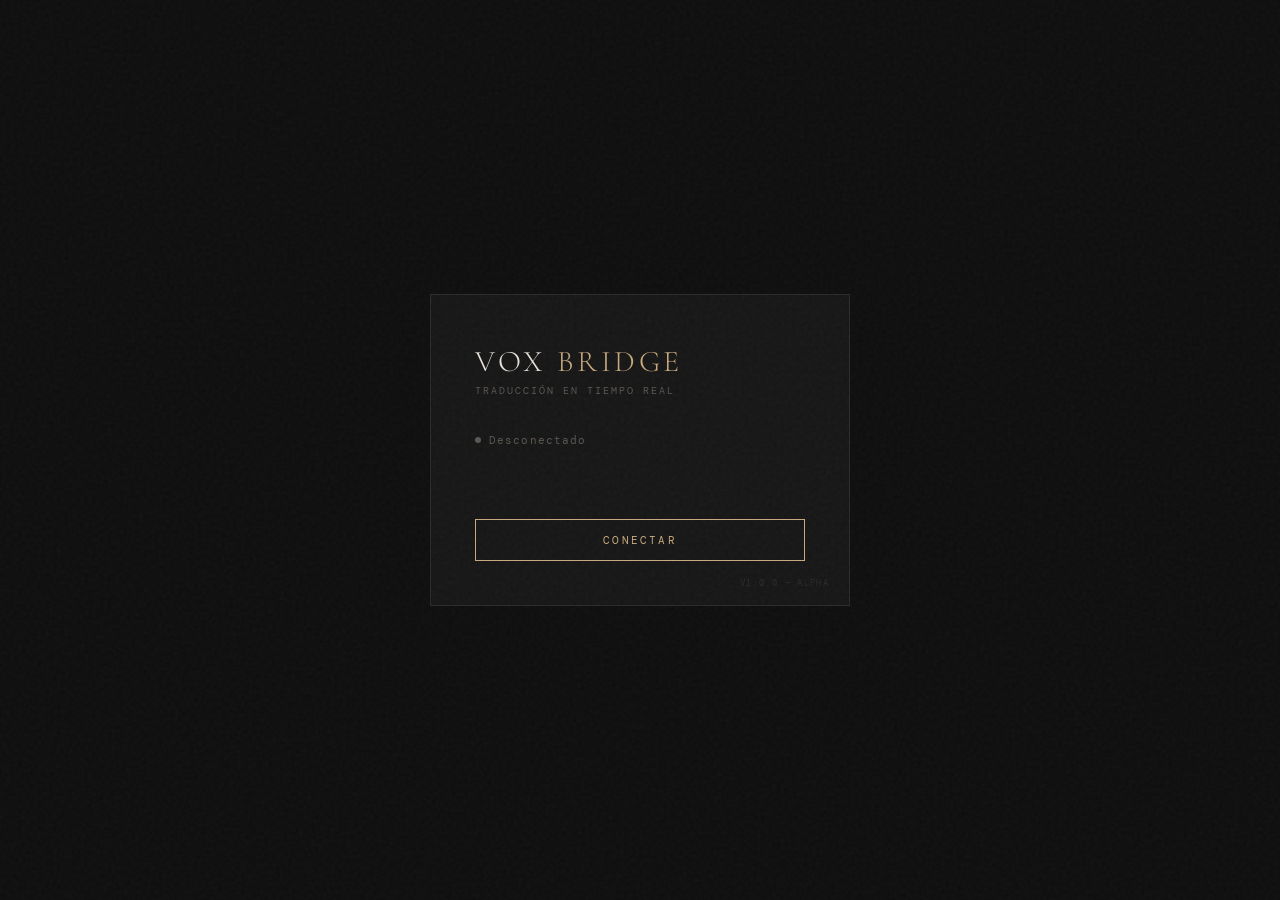
<file: assets/webclient/index.html>
<!doctype html>
<html lang="es">
    <head>
        <meta charset="UTF-8" />
        <meta name="viewport" content="width=device-width, initial-scale=1.0" />
        <title>Vox Bridge</title>
        <link rel="preconnect" href="https://fonts.googleapis.com" />
        <link
            href="https://fonts.googleapis.com/css2?family=Cormorant+Garamond:wght@300;400;600&family=DM+Mono:wght@300;400&display=swap"
            rel="stylesheet"
        />
        <style>
            *,
            *::before,
            *::after {
                box-sizing: border-box;
                margin: 0;
                padding: 0;
            }

            :root {
                --bg: #0e0e0e;
                --surface: #161616;
                --border: #2a2a2a;
                --text: #e8e2d9;
                --muted: #5a5550;
                --accent: #c8a97e;
                --danger: #a05a5a;
                --green: #6a9e7a;
            }

            body {
                background: var(--bg);
                color: var(--text);
                font-family: "DM Mono", monospace;
                min-height: 100dvh;
                display: flex;
                align-items: center;
                justify-content: center;
                overflow: hidden;
            }

            body::before {
                content: "";
                position: fixed;
                inset: 0;
                background-image: url("data:image/svg+xml,%3Csvg viewBox='0 0 256 256' xmlns='http://www.w3.org/2000/svg'%3E%3Cfilter id='n'%3E%3CfeTurbulence type='fractalNoise' baseFrequency='0.9' numOctaves='4' stitchTiles='stitch'/%3E%3C/filter%3E%3Crect width='100%25' height='100%25' filter='url(%23n)' opacity='0.04'/%3E%3C/svg%3E");
                pointer-events: none;
                z-index: 100;
            }

            .card {
                width: min(420px, 92vw);
                background: var(--surface);
                border: 1px solid var(--border);
                padding: 48px 44px 44px;
                display: flex;
                flex-direction: column;
                gap: 36px;
                position: relative;
            }

            .logo {
                font-family: "Cormorant Garamond", serif;
                font-size: 30px;
                font-weight: 300;
                letter-spacing: 0.12em;
            }
            .logo span {
                color: var(--accent);
            }
            .tagline {
                margin-top: 4px;
                font-size: 10px;
                letter-spacing: 0.2em;
                color: var(--muted);
                text-transform: uppercase;
            }

            .status {
                display: flex;
                align-items: center;
                gap: 8px;
                font-size: 11px;
                letter-spacing: 0.1em;
                color: var(--muted);
            }
            .dot {
                width: 6px;
                height: 6px;
                border-radius: 50%;
                background: var(--muted);
                transition:
                    background 0.4s,
                    box-shadow 0.4s;
                flex-shrink: 0;
            }
            .dot.live {
                background: var(--green);
                box-shadow: 0 0 8px var(--green);
                animation: pulse 2s ease-in-out infinite;
            }
            .dot.connecting {
                background: var(--accent);
                box-shadow: 0 0 8px var(--accent);
                animation: pulse 0.8s ease-in-out infinite;
            }
            .dot.error {
                background: var(--danger);
            }
            @keyframes pulse {
                0%,
                100% {
                    opacity: 1;
                }
                50% {
                    opacity: 0.35;
                }
            }

            .volume-section {
                display: flex;
                flex-direction: column;
                gap: 12px;
                opacity: 0;
                pointer-events: none;
                transition: opacity 0.4s;
                height: 0;
                overflow: hidden;
            }
            .volume-section.visible {
                opacity: 1;
                pointer-events: all;
                height: auto;
            }
            .vol-row {
                display: flex;
                justify-content: space-between;
                align-items: center;
            }
            .vol-label {
                font-size: 9px;
                letter-spacing: 0.2em;
                color: var(--muted);
                text-transform: uppercase;
            }
            .vol-value {
                font-size: 11px;
                color: var(--accent);
            }

            input[type="range"] {
                -webkit-appearance: none;
                appearance: none;
                width: 100%;
                height: 2px;
                background: var(--border);
                outline: none;
                cursor: pointer;
            }
            input[type="range"]::-webkit-slider-thumb {
                -webkit-appearance: none;
                appearance: none;
                width: 14px;
                height: 14px;
                border-radius: 50%;
                background: var(--accent);
                cursor: pointer;
                transition:
                    transform 0.15s,
                    box-shadow 0.15s;
            }
            input[type="range"]::-webkit-slider-thumb:hover {
                transform: scale(1.3);
                box-shadow: 0 0 10px rgba(200, 169, 126, 0.4);
            }
            input[type="range"]::-moz-range-thumb {
                width: 14px;
                height: 14px;
                border: none;
                border-radius: 50%;
                background: var(--accent);
                cursor: pointer;
            }

            .actions {
                display: flex;
                flex-direction: column;
                gap: 8px;
            }
            button {
                width: 100%;
                padding: 13px;
                border: 1px solid var(--border);
                background: transparent;
                color: var(--text);
                font-family: "DM Mono", monospace;
                font-size: 11px;
                letter-spacing: 0.2em;
                text-transform: uppercase;
                cursor: pointer;
                transition:
                    border-color 0.2s,
                    color 0.2s,
                    background 0.2s;
            }
            button.primary {
                border-color: var(--accent);
                color: var(--accent);
            }
            button.primary:hover {
                background: rgba(200, 169, 126, 0.08);
            }
            button.danger {
                border-color: var(--danger);
                color: var(--danger);
                display: none;
            }
            button.danger:hover {
                background: rgba(160, 90, 90, 0.08);
            }
            button.secondary {
                border-color: var(--muted);
                color: var(--muted);
                display: none;
                font-size: 10px;
                padding: 10px;
            }
            button.secondary:hover {
                border-color: var(--text);
                color: var(--text);
            }
            button:disabled {
                opacity: 0.3;
                cursor: not-allowed;
            }

            .error-bar {
                font-size: 10px;
                letter-spacing: 0.05em;
                color: var(--danger);
                padding: 8px 0;
                display: none;
            }
            .error-bar.visible {
                display: block;
            }

            .footer {
                position: absolute;
                bottom: 16px;
                right: 20px;
                font-size: 9px;
                letter-spacing: 0.15em;
                color: #2a2a2a;
                text-transform: uppercase;
            }
        </style>
    </head>
    <body>
        <div class="card">
            <div>
                <div class="logo">VOX <span>BRIDGE</span></div>
                <div class="tagline">Traducción en tiempo real</div>
            </div>

            <div class="status">
                <div class="dot" id="dot"></div>
                <span id="status-text">Desconectado</span>
            </div>

            <div class="volume-section" id="vol-section">
                <div class="vol-row">
                    <span class="vol-label">Volumen</span>
                    <span class="vol-value" id="vol-display">100%</span>
                </div>
                <input
                    type="range"
                    id="vol-slider"
                    min="0"
                    max="1"
                    step="0.01"
                    value="1"
                />
            </div>

            <div class="error-bar" id="error-bar"></div>

            <div class="actions">
                <button class="primary" id="btn-connect">Conectar</button>
                <button class="danger" id="btn-disc">Desconectar</button>
                <button class="secondary" id="btn-refresh">
                    ↻ Actualizar dispositivo de audio
                </button>
            </div>

            <div class="footer">v1.0.0 — alpha</div>
        </div>

        <!-- AudioWorklet processor inline (from working debug.html) -->
        <script id="worklet-src" type="x-worklet">
            const RING = 32768, PREBUF = 2048;
            class P extends AudioWorkletProcessor {
              constructor() {
                super();
                this._buf = new Float32Array(RING);
                this._w = 0; this._r = 0; this._ready = false;
                this.port.onmessage = e => {
                  if (e.data.type === 'clear') { this._w = this._r = 0; this._ready = false; return; }
                  const s = e.data.samples;
                  for (let i = 0; i < s.length; i++) { this._buf[this._w] = s[i]; this._w = (this._w + 1) % RING; }
                  if (!this._ready && this._avail >= PREBUF) this._ready = true;
                };
              }
              get _avail() { return (this._w - this._r + RING) % RING; }
              process(_, outputs) {
                const out = outputs[0][0], len = out.length;
                if (!this._ready) { out.fill(0); }
                else if (this._avail >= len) { for (let i=0;i<len;i++) { out[i]=this._buf[this._r]; this._r=(this._r+1)%RING; } }
                else { out.fill(0); this._ready = false; }
                return true;
              }
            }
            registerProcessor('asp', P);
        </script>

        <script>
            "use strict";

            // ── Constants (must match server) ─────────────────────────────
            const SERVER_SAMPLE_RATE = 44100;
            const PREBUFFER_CHUNKS = 4;
            const SP_RING_SIZE = 32768;

            // ── State ─────────────────────────────────────────────────────
            let ws = null;
            let audioCtx = null;
            let gainNode = null;
            let workletNode = null;
            let scriptNode = null;
            let useWorklet = false;
            let muted = false;
            let userDisconnected = false;
            let reconnectTimer = null;
            let wakeLock = null;

            // ScriptProcessor ring buffer (fallback)
            const spRing = new Float32Array(SP_RING_SIZE);
            let spWrite = 0,
                spRead = 0,
                spReady = false,
                spChunkCount = 0;

            // ── Elements ──────────────────────────────────────────────────

            const $dot = document.getElementById("dot");
            const $stTxt = document.getElementById("status-text");
            const $btnConn = document.getElementById("btn-connect");
            const $btnDisc = document.getElementById("btn-disc");
            const $volSec = document.getElementById("vol-section");
            const $volSldr = document.getElementById("vol-slider");
            const $volDisp = document.getElementById("vol-display");
            const $errBar = document.getElementById("error-bar");
            const $btnRefresh = document.getElementById("btn-refresh");

            // ── UI helpers ────────────────────────────────────────────────
            function setStatus(state, text) {
                $dot.className = "dot" + (state ? " " + state : "");
                $stTxt.textContent = text;
            }

            function setConnected(yes) {
                $btnConn.style.display = yes ? "none" : "block";
                $btnDisc.style.display = yes ? "block" : "none";
                $btnRefresh.style.display = yes ? "block" : "none";
                $volSec.classList.toggle("visible", yes);
            }

            function showError(msg) {
                $errBar.textContent = msg || "";
                $errBar.classList.toggle("visible", !!msg);
            }

            // ── Wake lock ─────────────────────────────────────────────────
            async function acquireWakeLock() {
                if (!("wakeLock" in navigator)) return;
                try {
                    wakeLock = await navigator.wakeLock.request("screen");
                } catch (_) {}
            }
            function releaseWakeLock() {
                if (wakeLock) {
                    wakeLock.release();
                    wakeLock = null;
                }
            }
            // Re-acquire if tab comes back to foreground while connected
            document.addEventListener("visibilitychange", () => {
                if (
                    document.visibilityState === "visible" &&
                    ws &&
                    ws.readyState === WebSocket.OPEN
                )
                    acquireWakeLock();
            });

            // ── Auto-reconnect on page focus ──────────────────────────────
            document.addEventListener("visibilitychange", () => {
                if (
                    document.visibilityState === "visible" &&
                    !userDisconnected &&
                    (!ws || ws.readyState !== WebSocket.OPEN)
                ) {
                    clearTimeout(reconnectTimer);
                    reconnectTimer = setTimeout(connect, 1000);
                }
            });

            // ── Volume ────────────────────────────────────────────────────
            $volSldr.addEventListener("input", () => {
                const v = parseFloat($volSldr.value);
                $volDisp.textContent = Math.round(v * 100) + "%";
                if (gainNode && !muted) gainNode.gain.value = v;
            });

            // ── Audio init ────────────────────────────────────────────────
            async function initAudio() {
                // FIX-1: force sample rate to match server — prevents pitch shift
                audioCtx = new AudioContext({
                    sampleRate: SERVER_SAMPLE_RATE,
                    latencyHint: "interactive",
                });
                gainNode = audioCtx.createGain();
                gainNode.gain.value = muted ? 0 : parseFloat($volSldr.value);
                gainNode.connect(audioCtx.destination);

                // FIX-3: AudioWorklet needs HTTPS or localhost — fallback to ScriptProcessor on HTTP
                if (audioCtx.audioWorklet) {
                    const src =
                        document.getElementById("worklet-src").textContent;
                    const blob = new Blob([src], {
                        type: "application/javascript",
                    });
                    const burl = URL.createObjectURL(blob);
                    await audioCtx.audioWorklet.addModule(burl);
                    URL.revokeObjectURL(burl);
                    workletNode = new AudioWorkletNode(audioCtx, "asp");
                    workletNode.connect(gainNode);
                    useWorklet = true;
                } else {
                    // ScriptProcessor fallback
                    const bufSize = 2048;
                    scriptNode = audioCtx.createScriptProcessor(bufSize, 0, 1);
                    scriptNode.connect(gainNode);
                    spWrite = spRead = spChunkCount = 0;
                    spReady = false;
                    scriptNode.onaudioprocess = (e) => {
                        const out = e.outputBuffer.getChannelData(0);
                        const avail =
                            (spWrite - spRead + SP_RING_SIZE) % SP_RING_SIZE;
                        if (!spReady || avail < out.length) {
                            out.fill(0);
                            if (avail < out.length) {
                                spReady = false;
                                spChunkCount = 0;
                            }
                            return;
                        }
                        for (let i = 0; i < out.length; i++) {
                            out[i] = spRing[spRead];
                            spRead = (spRead + 1) % SP_RING_SIZE;
                        }
                    };
                    useWorklet = false;
                }
            }

            function feedAudio(f32) {
                if (useWorklet) {
                    // FIX-2: pre-buffering handled inside worklet
                    workletNode.port.postMessage(
                        { type: "chunk", samples: f32 },
                        [f32.buffer],
                    );
                } else {
                    for (let i = 0; i < f32.length; i++) {
                        spRing[spWrite] = f32[i];
                        spWrite = (spWrite + 1) % SP_RING_SIZE;
                    }
                    // FIX-2 fallback: wait for N chunks before starting playback
                    if (!spReady && ++spChunkCount >= PREBUFFER_CHUNKS)
                        spReady = true;
                }
            }

            function teardownAudio() {
                workletNode?.disconnect();
                workletNode = null;
                scriptNode?.disconnect();
                scriptNode = null;
                gainNode?.disconnect();
                gainNode = null;
                audioCtx?.close();
                audioCtx = null;
                spReady = false;
                spWrite = spRead = spChunkCount = 0;
            }

            // ── Connect ───────────────────────────────────────────────────
            async function connect() {
                // Guard: prevent double connection
                if (
                    ws &&
                    (ws.readyState === WebSocket.CONNECTING ||
                        ws.readyState === WebSocket.OPEN)
                )
                    return;

                userDisconnected = false;
                showError(null);
                setStatus("connecting", "Conectando…");
                $btnConn.disabled = true;

                try {
                    await initAudio();
                    audioCtx.resume();
                } catch (err) {
                    setStatus("error", "Error de audio");
                    showError(err.message);
                    $btnConn.disabled = false;
                    return;
                }

                const url = `ws://${location.hostname}:8765`;
                ws = new WebSocket(url);
                ws.binaryType = "arraybuffer";

                ws.onopen = async () => {
                    setStatus("live", "En vivo");
                    setConnected(true);
                    $btnConn.disabled = false;
                    await acquireWakeLock();
                };

                ws.onmessage = (e) => {
                    if (typeof e.data === "string") return; // config message — ignore
                    const i16 = new Int16Array(e.data);
                    const f32 = new Float32Array(i16.length);
                    for (let i = 0; i < i16.length; i++)
                        f32[i] = i16[i] / 32768;
                    feedAudio(f32);
                };

                ws.onclose = (e) => {
                    setStatus("", "Desconectado");
                    setConnected(false);
                    $btnConn.disabled = false;
                    releaseWakeLock();
                    teardownAudio();
                    ws = null;
                    if (!userDisconnected) {
                        setStatus("", "Reconectando…");
                        reconnectTimer = setTimeout(connect, 3000);
                    }
                };

                ws.onerror = () => {
                    showError(
                        "No se pudo conectar. Verifica la IP y que el servidor esté corriendo.",
                    );
                    $btnConn.disabled = false;
                };
            }

            // ── Refresh audio device ─────────────────────────────────
            // Recreates AudioContext so browser picks up newly connected devices (e.g. bluetooth headset)
            $btnRefresh.addEventListener("click", async () => {
                if (!ws || ws.readyState !== WebSocket.OPEN) return;
                teardownAudio();
                try {
                    await initAudio();
                    audioCtx.resume();
                    setStatus("live", "En vivo");
                } catch (err) {
                    showError("Error al actualizar audio: " + err.message);
                }
            });

            // ── Disconnect ────────────────────────────────────────────────
            $btnDisc.addEventListener("click", () => {
                userDisconnected = true;
                clearTimeout(reconnectTimer);
                releaseWakeLock();
                if (ws) {
                    ws.close(1000);
                    ws = null;
                }
                teardownAudio();
                setStatus("", "Desconectado");
                setConnected(false);
            });

            $btnConn.addEventListener("click", connect);
        </script>
    </body>
</html>
</file>
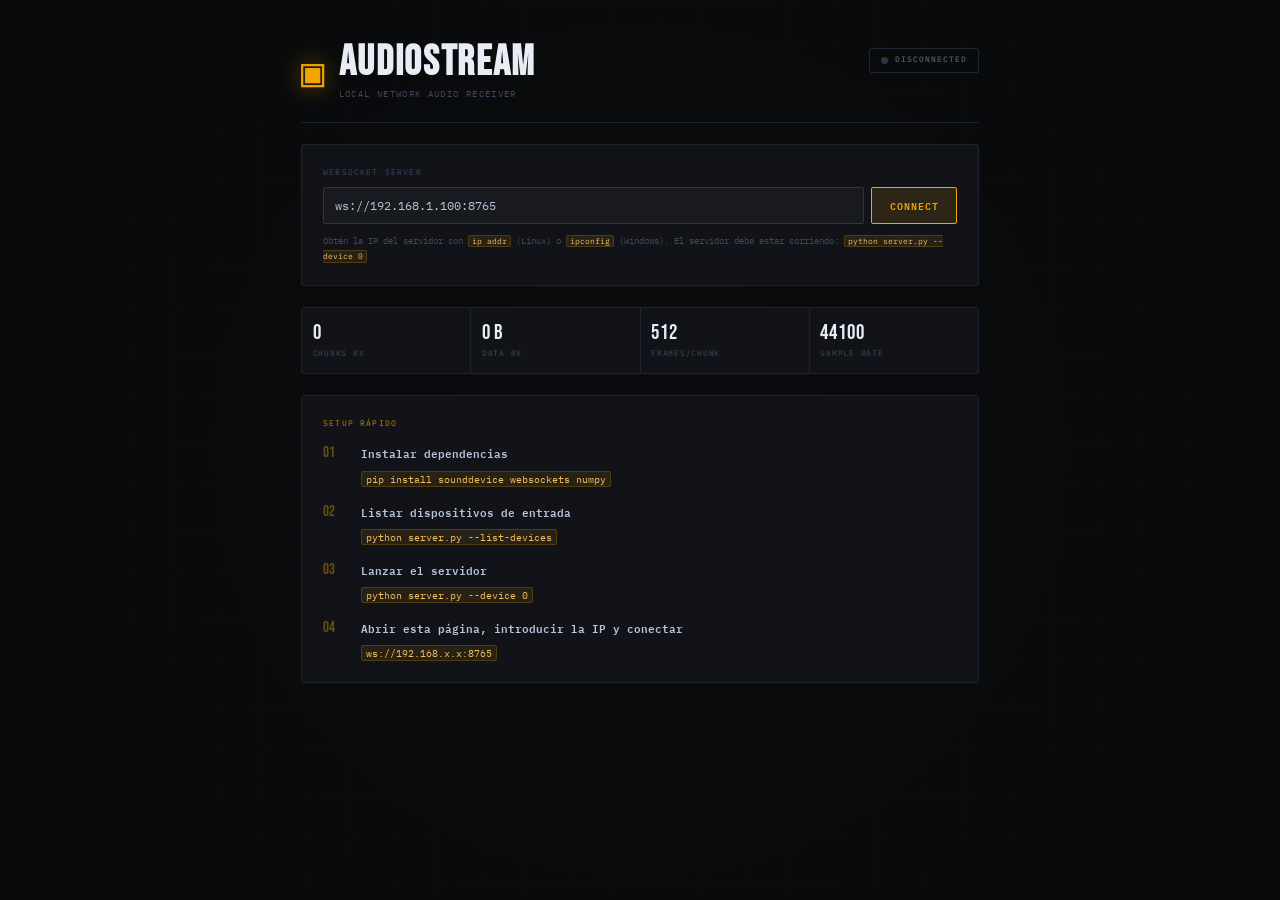
<file: assets/webclient/debug.html>
<!doctype html>
<html lang="es">
    <head>
        <meta charset="UTF-8" />
        <meta name="viewport" content="width=device-width, initial-scale=1.0" />
        <title>AudioStream</title>
        <link rel="preconnect" href="https://fonts.googleapis.com" />
        <link
            href="https://fonts.googleapis.com/css2?family=IBM+Plex+Mono:wght@300;400;600&family=Bebas+Neue&display=swap"
            rel="stylesheet"
        />
        <link rel="stylesheet" href="styles.css" />
    </head>
    <body>
        <canvas id="bg-canvas"></canvas>

        <div class="shell">
            <!-- HEADER -->
            <header class="header">
                <div class="header-left">
                    <div class="sigil">▣</div>
                    <div>
                        <h1 class="title">AUDIOSTREAM</h1>
                        <p class="tagline">Local Network Audio Receiver</p>
                    </div>
                </div>
                <div
                    id="status-badge"
                    class="status-badge"
                    data-state="disconnected"
                >
                    <span class="status-dot"></span>
                    <span class="status-text">DISCONNECTED</span>
                </div>
            </header>

            <!-- CONNECT PANEL -->
            <section class="panel" id="connect-panel">
                <label class="panel-label" for="ws-url">WEBSOCKET SERVER</label>
                <div class="input-row">
                    <input
                        id="ws-url"
                        type="text"
                        value="ws://192.168.1.100:8765"
                        placeholder="ws://192.168.x.x:8765"
                        spellcheck="false"
                        autocomplete="off"
                    />
                    <button id="connect-btn" class="btn btn--connect">
                        CONNECT
                    </button>
                </div>
                <p class="panel-hint">
                    Obtén la IP del servidor con <code>ip addr</code> (Linux) o
                    <code>ipconfig</code> (Windows). El servidor debe estar
                    corriendo: <code>python server.py --device 0</code>
                </p>
            </section>

            <!-- LIVE CONTROLS (hidden until connected) -->
            <section class="panel panel--live" id="live-panel" hidden>
                <div class="live-header">
                    <span class="live-pill">● LIVE</span>
                    <span class="latency-info">AudioWorklet · ~30–50ms</span>
                </div>

                <!-- Waveform canvas -->
                <canvas id="waveform" class="waveform"></canvas>

                <!-- Volume -->
                <div class="control-row">
                    <span class="ctl-label">VOL</span>
                    <input
                        id="volume-slider"
                        class="slider"
                        type="range"
                        min="0"
                        max="1"
                        step="0.01"
                        value="1"
                    />
                    <span id="volume-display" class="ctl-value">100%</span>
                    <button id="mute-btn" class="btn btn--mute" title="Mute">
                        🔊
                    </button>
                </div>

                <!-- Buffer health -->
                <div class="control-row">
                    <span class="ctl-label">BUF</span>
                    <div class="buffer-track">
                        <div id="buffer-fill" class="buffer-fill"></div>
                        <div class="buffer-zones">
                            <span style="left: 10%">20ms</span>
                            <span style="left: 30%">60ms</span>
                        </div>
                    </div>
                    <span id="buffer-display" class="ctl-value">—</span>
                </div>
            </section>

            <!-- STATS (hidden until connected) -->
            <div class="stats-grid" id="stats-grid" hidden>
                <div class="stat-card">
                    <span class="stat-val" id="stat-chunks">0</span>
                    <span class="stat-key">chunks rx</span>
                </div>
                <div class="stat-card">
                    <span class="stat-val" id="stat-bytes">0 B</span>
                    <span class="stat-key">data rx</span>
                </div>
                <div class="stat-card">
                    <span class="stat-val">512</span>
                    <span class="stat-key">frames/chunk</span>
                </div>
                <div class="stat-card">
                    <span class="stat-val">44100</span>
                    <span class="stat-key">sample rate</span>
                </div>
            </div>

            <!-- ERROR -->
            <div id="error-bar" class="error-bar" hidden></div>

            <!-- SETUP GUIDE (shown when disconnected) -->
            <section class="guide" id="guide">
                <p class="guide-title">SETUP RÁPIDO</p>
                <div class="steps">
                    <div class="step">
                        <span class="step-n">01</span>
                        <div>
                            <strong>Instalar dependencias</strong>
                            <code
                                >pip install sounddevice websockets numpy</code
                            >
                        </div>
                    </div>
                    <div class="step">
                        <span class="step-n">02</span>
                        <div>
                            <strong>Listar dispositivos de entrada</strong>
                            <code>python server.py --list-devices</code>
                        </div>
                    </div>
                    <div class="step">
                        <span class="step-n">03</span>
                        <div>
                            <strong>Lanzar el servidor</strong>
                            <code>python server.py --device 0</code>
                        </div>
                    </div>
                    <div class="step">
                        <span class="step-n">04</span>
                        <div>
                            <strong
                                >Abrir esta página, introducir la IP y
                                conectar</strong
                            >
                            <code>ws://192.168.x.x:8765</code>
                        </div>
                    </div>
                </div>
            </section>
        </div>
        <!-- /shell -->

        <!-- AudioWorklet processor — inline as a Blob so no server is needed -->
        <script id="worklet-src" type="x-worklet">
            // FIX-2: pre-buffer before starting playback to absorb WiFi jitter.
            // FIX-1: sample rate is forced in AudioContext, not here — worklet is rate-agnostic.
            const RING           = 32768;  // ~740ms max at 44100Hz
            const PREBUF_SAMPLES = 2048;   // ~46ms — wait before first output

            class P extends AudioWorkletProcessor {
              constructor() {
                super();
                this._buf   = new Float32Array(RING);
                this._w     = 0;
                this._r     = 0;
                this._ready = false;  // true once pre-buffer filled

                this.port.onmessage = e => {
                  if (e.data.type === 'clear') {
                    this._w = this._r = 0; this._ready = false; return;
                  }
                  const s = e.data.samples;
                  for (let i = 0; i < s.length; i++) {
                    this._buf[this._w] = s[i];
                    this._w = (this._w + 1) % RING;
                  }
                  // Start playback once we have enough buffered
                  if (!this._ready && this._avail >= PREBUF_SAMPLES) {
                    this._ready = true;
                  }
                };
              }

              get _avail() { return (this._w - this._r + RING) % RING; }

              process(_, outputs) {
                const out = outputs[0][0];
                const len = out.length;

                if (!this._ready) {
                  out.fill(0);
                } else if (this._avail >= len) {
                  for (let i = 0; i < len; i++) {
                    out[i] = this._buf[this._r];
                    this._r = (this._r + 1) % RING;
                  }
                } else {
                  // Underrun — silence and re-trigger pre-buffer
                  out.fill(0);
                  this._ready = false;
                }

                // Report fill level every ~93ms (4096 / 44100)
                if ((this._w & 4095) === 0)
                  this.port.postMessage({ type: 'stats', buffered: this._avail });

                return true;
              }
            }
            registerProcessor('asp', P);
        </script>

        <script src="app.js"></script>
    </body>
</html>
</file>
<file: assets/webclient/styles.css>
/* ─────────────────────────────────────────────────────────────
   AudioStream — styles.css
   Aesthetic: Industrial terminal. Monochrome base, amber accent.
───────────────────────────────────────────────────────────── */

*,
*::before,
*::after {
    box-sizing: border-box;
    margin: 0;
    padding: 0;
}

:root {
    --bg: #0b0c0e;
    --surface: #111318;
    --border: #1e2330;
    --border-hi: #2d3550;
    --text: #b8c4d8;
    --text-dim: #3e4a60;
    --text-lo: #252e3d;
    --accent: #f0a500;
    --accent-lo: rgba(240, 165, 0, 0.12);
    --red: #e05252;
    --green: #3ecf6e;
    --font-mono: "IBM Plex Mono", "Courier New", monospace;
    --font-disp: "Bebas Neue", sans-serif;
}

html,
body {
    height: 100%;
    background: var(--bg);
    color: var(--text);
    font-family: var(--font-mono);
    font-size: 14px;
    line-height: 1.6;
    overflow-x: hidden;
}

/* ── Background canvas ── */
#bg-canvas {
    position: fixed;
    inset: 0;
    width: 100%;
    height: 100%;
    pointer-events: none;
    z-index: 0;
    opacity: 0.4;
}

/* ── Shell ── */
.shell {
    position: relative;
    z-index: 1;
    max-width: 720px;
    margin: 0 auto;
    padding: 3rem 1.5rem 5rem;
    display: flex;
    flex-direction: column;
    gap: 1.5rem;
}

/* ── Header ── */
.header {
    display: flex;
    align-items: flex-start;
    justify-content: space-between;
    gap: 1rem;
    padding-bottom: 1.5rem;
    border-bottom: 1px solid var(--border);
}

.header-left {
    display: flex;
    align-items: center;
    gap: 1rem;
}

.sigil {
    font-size: 2.8rem;
    color: var(--accent);
    line-height: 1;
    text-shadow: 0 0 24px rgba(240, 165, 0, 0.45);
    flex-shrink: 0;
}

.title {
    font-family: var(--font-disp);
    font-size: 3rem;
    letter-spacing: 0.04em;
    color: #e8edf5;
    line-height: 1;
}

.tagline {
    font-size: 0.65rem;
    text-transform: uppercase;
    letter-spacing: 0.15em;
    color: var(--text-dim);
    margin-top: 0.2rem;
}

/* ── Status badge ── */
.status-badge {
    display: flex;
    align-items: center;
    gap: 0.5rem;
    padding: 0.35rem 0.8rem;
    border: 1px solid;
    border-radius: 2px;
    font-size: 0.6rem;
    font-weight: 600;
    letter-spacing: 0.12em;
    white-space: nowrap;
    flex-shrink: 0;
    margin-top: 0.4rem;
    transition:
        color 0.3s,
        border-color 0.3s,
        background 0.3s;
}

.status-dot {
    width: 7px;
    height: 7px;
    border-radius: 50%;
    transition:
        background 0.3s,
        box-shadow 0.3s;
}

/* states */
.status-badge[data-state="disconnected"] {
    color: #4a5670;
    border-color: #1e2633;
    background: transparent;
}
.status-badge[data-state="disconnected"] .status-dot {
    background: #2a3348;
}

.status-badge[data-state="connecting"] {
    color: var(--accent);
    border-color: rgba(240, 165, 0, 0.4);
    background: var(--accent-lo);
}
.status-badge[data-state="connecting"] .status-dot {
    background: var(--accent);
    box-shadow: 0 0 6px var(--accent);
    animation: pulse 1s ease-in-out infinite;
}

.status-badge[data-state="connected"] {
    color: var(--green);
    border-color: rgba(62, 207, 110, 0.4);
    background: rgba(62, 207, 110, 0.08);
}
.status-badge[data-state="connected"] .status-dot {
    background: var(--green);
    box-shadow: 0 0 8px var(--green);
}

.status-badge[data-state="error"] {
    color: var(--red);
    border-color: rgba(224, 82, 82, 0.4);
    background: rgba(224, 82, 82, 0.08);
}
.status-badge[data-state="error"] .status-dot {
    background: var(--red);
    box-shadow: 0 0 6px var(--red);
}

@keyframes pulse {
    0%,
    100% {
        opacity: 1;
    }
    50% {
        opacity: 0.4;
    }
}

/* ── Panels ── */
.panel {
    background: var(--surface);
    border: 1px solid var(--border);
    border-radius: 3px;
    padding: 1.4rem 1.5rem;
    animation: fadeIn 0.3s ease;
}

.panel--live {
    border-color: rgba(62, 207, 110, 0.2);
}

@keyframes fadeIn {
    from {
        opacity: 0;
        transform: translateY(6px);
    }
    to {
        opacity: 1;
        transform: none;
    }
}

.panel-label {
    display: block;
    font-size: 0.6rem;
    text-transform: uppercase;
    letter-spacing: 0.14em;
    color: var(--text-dim);
    margin-bottom: 0.6rem;
}

/* ── Input row ── */
.input-row {
    display: flex;
    gap: 0.5rem;
}

input[type="text"] {
    flex: 1;
    padding: 0.6rem 0.8rem;
    background: rgba(255, 255, 255, 0.03);
    border: 1px solid var(--border-hi);
    border-radius: 2px;
    color: var(--text);
    font-family: var(--font-mono);
    font-size: 0.85rem;
    outline: none;
    transition: border-color 0.2s;
}
input[type="text"]:focus {
    border-color: rgba(240, 165, 0, 0.5);
}
input[type="text"]:disabled {
    opacity: 0.4;
    pointer-events: none;
}

.panel-hint {
    margin-top: 0.75rem;
    font-size: 0.65rem;
    color: var(--text-dim);
    line-height: 1.7;
}

code {
    font-family: var(--font-mono);
    font-size: 0.85em;
    background: rgba(240, 165, 0, 0.1);
    border: 1px solid rgba(240, 165, 0, 0.2);
    color: #f0c060;
    padding: 0.05em 0.4em;
    border-radius: 2px;
}

/* ── Buttons ── */
.btn {
    display: inline-flex;
    align-items: center;
    justify-content: center;
    padding: 0.6rem 1.25rem;
    font-family: var(--font-mono);
    font-size: 0.7rem;
    font-weight: 600;
    letter-spacing: 0.1em;
    text-transform: uppercase;
    border: 1px solid;
    border-radius: 2px;
    cursor: pointer;
    transition:
        background 0.18s,
        box-shadow 0.18s,
        opacity 0.18s;
    white-space: nowrap;
}

.btn--connect {
    background: var(--accent-lo);
    border-color: var(--accent);
    color: var(--accent);
}
.btn--connect:hover {
    background: rgba(240, 165, 0, 0.22);
    box-shadow: 0 0 14px rgba(240, 165, 0, 0.3);
}

.btn--disconnect {
    background: rgba(224, 82, 82, 0.1);
    border-color: var(--red);
    color: var(--red);
}
.btn--disconnect:hover {
    background: rgba(224, 82, 82, 0.22);
}

.btn--cancel {
    background: transparent;
    border-color: var(--text-dim);
    color: var(--text-dim);
}

.btn--mute {
    background: transparent;
    border-color: var(--border-hi);
    color: var(--text);
    font-size: 1rem;
    padding: 0.45rem 0.65rem;
}
.btn--mute:hover {
    border-color: var(--accent);
}

/* ── Live header ── */
.live-header {
    display: flex;
    align-items: center;
    justify-content: space-between;
    margin-bottom: 1rem;
}

.live-pill {
    font-size: 0.65rem;
    font-weight: 600;
    letter-spacing: 0.1em;
    color: var(--green);
    animation: pulse 1.2s ease-in-out infinite;
}

.latency-info {
    font-size: 0.6rem;
    color: var(--text-dim);
    letter-spacing: 0.08em;
}

/* ── Waveform ── */
.waveform {
    width: 100%;
    height: 72px;
    display: block;
    margin-bottom: 1.25rem;
    border-radius: 2px;
    background: rgba(0, 0, 0, 0.3);
    border: 1px solid var(--border);
}

/* ── Controls ── */
.control-row {
    display: flex;
    align-items: center;
    gap: 0.75rem;
    margin-bottom: 0.9rem;
}
.control-row:last-child {
    margin-bottom: 0;
}

.ctl-label {
    font-size: 0.6rem;
    text-transform: uppercase;
    letter-spacing: 0.12em;
    color: var(--text-dim);
    width: 30px;
    flex-shrink: 0;
}

.ctl-value {
    font-size: 0.7rem;
    color: var(--accent);
    width: 46px;
    text-align: right;
    flex-shrink: 0;
}

/* ── Slider ── */
.slider {
    flex: 1;
    -webkit-appearance: none;
    height: 3px;
    background: var(--border-hi);
    border-radius: 2px;
    outline: none;
    cursor: pointer;
}
.slider::-webkit-slider-thumb {
    -webkit-appearance: none;
    width: 14px;
    height: 14px;
    background: var(--accent);
    border-radius: 50%;
    box-shadow: 0 0 8px rgba(240, 165, 0, 0.5);
    cursor: pointer;
}
.slider:disabled {
    opacity: 0.35;
    pointer-events: none;
}

/* ── Buffer bar ── */
.buffer-track {
    flex: 1;
    height: 6px;
    background: var(--border-hi);
    border-radius: 2px;
    position: relative;
    overflow: visible;
}

.buffer-fill {
    height: 100%;
    border-radius: 2px;
    transition:
        width 0.35s,
        background 0.35s;
    background: var(--green);
}

.buffer-zones {
    position: absolute;
    inset: 0;
    pointer-events: none;
}
.buffer-zones span {
    position: absolute;
    top: 8px;
    font-size: 0.5rem;
    color: var(--text-lo);
    transform: translateX(-50%);
}

/* ── Stats grid ── */
.stats-grid {
    display: grid;
    grid-template-columns: repeat(4, 1fr);
    gap: 1px;
    background: var(--border);
    border: 1px solid var(--border);
    border-radius: 3px;
    overflow: hidden;
}

.stat-card {
    background: var(--surface);
    padding: 1rem 0.75rem;
    display: flex;
    flex-direction: column;
    gap: 0.3rem;
}

.stat-val {
    font-family: var(--font-disp);
    font-size: 1.5rem;
    letter-spacing: 0.04em;
    color: #e8edf5;
    line-height: 1;
}

.stat-key {
    font-size: 0.55rem;
    text-transform: uppercase;
    letter-spacing: 0.1em;
    color: var(--text-dim);
}

/* ── Error bar ── */
.error-bar {
    background: rgba(224, 82, 82, 0.1);
    border: 1px solid rgba(224, 82, 82, 0.35);
    color: #f08080;
    padding: 0.7rem 1rem;
    font-size: 0.72rem;
    border-radius: 2px;
    line-height: 1.5;
}

/* ── Guide ── */
.guide {
    border: 1px solid var(--border);
    border-radius: 3px;
    padding: 1.4rem 1.5rem;
    background: var(--surface);
}

.guide-title {
    font-size: 0.6rem;
    text-transform: uppercase;
    letter-spacing: 0.14em;
    color: var(--accent);
    margin-bottom: 1.1rem;
    opacity: 0.8;
}

.steps {
    display: flex;
    flex-direction: column;
    gap: 1rem;
}

.step {
    display: flex;
    gap: 1rem;
    align-items: flex-start;
}

.step-n {
    font-family: var(--font-disp);
    font-size: 1.1rem;
    color: var(--accent);
    opacity: 0.4;
    line-height: 1.2;
    flex-shrink: 0;
    width: 24px;
}

.step strong {
    display: block;
    font-size: 0.78rem;
    color: var(--text);
    font-weight: 600;
    margin-bottom: 0.3rem;
}

.step code {
    font-size: 0.72rem;
}

/* ── Responsive ── */
@media (max-width: 540px) {
    .stats-grid {
        grid-template-columns: repeat(2, 1fr);
    }
    .title {
        font-size: 2.2rem;
    }
    .header {
        flex-direction: column;
    }
}
</file>
